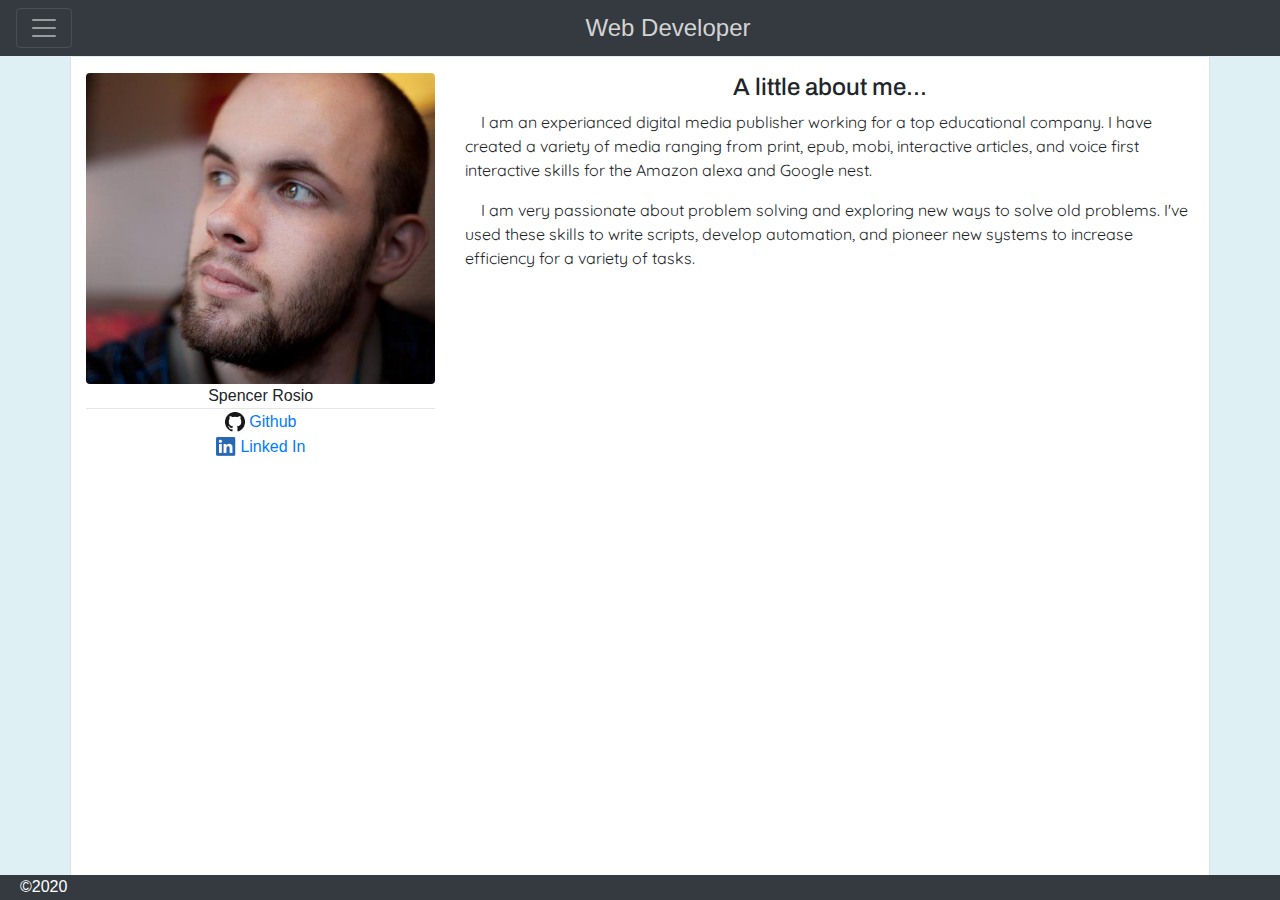
<file: index.html>
<!doctype html>
<html lang="en-us">

<head>
    <meta charset="UTF-8">
    <meta name="viewport" content="width=device-width, initial-scale=1">
    <title>About me</title>
    <!-- Google fonts -->
    <link href="https://fonts.googleapis.com/css2?family=Archivo:wght@600&display=swap" rel="stylesheet">
    <link href="https://fonts.googleapis.com/css2?family=Quicksand:wght@500&display=swap" rel="stylesheet">
    <!-- Reset css -->
    <link rel="stylesheet" type="text/css" href="css/reset.css">
    <!-- bootstrap stylesheets -->
    <link rel="stylesheet" href="https://stackpath.bootstrapcdn.com/bootstrap/4.5.2/css/bootstrap.min.css"
        integrity="sha384-JcKb8q3iqJ61gNV9KGb8thSsNjpSL0n8PARn9HuZOnIxN0hoP+VmmDGMN5t9UJ0Z" crossorigin="anonymous">
    <!-- custom stylings -->
    <link rel="stylesheet" type="text/css" href="css/style.css">
</head>

<body>
    <!-- Navigation -->
    <div class="fixed-top">
        <nav class="navbar navbar-dark bg-dark">
            <button class="navbar-toggler" type="button" data-toggle="collapse"
                data-target="#navbarToggleExternalContent" aria-controls="navbarToggleExternalContent"
                aria-expanded="false" aria-label="Toggle navigation">
                <span class="navbar-toggler-icon"></span>
            </button>
            <div class="mx-auto">
                <h1 class="navbar_header">Web Developer</h1>
            </div>
        </nav>
        <div class="collapse" id="navbarToggleExternalContent">
            <!-- Wrapping navigation dropdown so I can add margins or no margins on mobile -->
            <div id="navbar_collapse_wrapper">
                <div class="bg-dark p-4">
                    <div class="link_no_style btn btn-secondary btn-lg btn-block disabled">About</div>
                    <a href="./portfolio.html" class="link_no_style btn btn-secondary btn-lg btn-block">Portfolio</a>
                    <a href="./contact.html" class="link_no_style btn btn-secondary btn-lg btn-block">Contact</a>
                </div>
            </div>
        </div>
    </div>

    <!-- About Me -->
    <main class="container main_content_container border-right border-left pt-3">
        <div class="row">
            <!-- About me Image -->
            <div class="col-12 col-sm-4">
                <img id="about_me_image" src="./images/About_me_photo.jpg" class="img-fluid rounded mx-auto d-block"
                    alt="Spencer Rosio gazes longingly off screen...">
                <!-- Image caption -->
                <div class="text-center">Spencer Rosio</div>
                <hr class="p-0 m-0">
                 <!-- social media links -->
                <div>
                    <ul id="social_media_links">
                        <li>
                            <a href="https://github.com/detanracnier">
                            <img class="icon" src="./images/icons/GitHub-Mark-32px.png" alt="github icon">
                            <span class="align-middle"> Github</span></a>
                        </li>
                        <li>
                            <a href="https://www.linkedin.com/in/spencer-rosio-14300714/">
                            <img class="icon" src="./images/icons/linked-in.png" alt="linked-in icon">
                            <span class="align-middle"> Linked In</span></a>
                        </li>
                    </ul>
                </div>
            </div>
            <!-- A brief paragraph about me -->
            <div class="col-12 col-sm-8">
                <h2 class="section_header">A little about me...</h2>
                <p class="body_text">I am an experianced digital media publisher working for a top educational company.
                    I have created a variety of media ranging from print, epub, mobi, interactive articles,
                    and voice first interactive skills for the Amazon alexa and Google nest.</p>
                <p class="body_text">I am very passionate about problem solving and exploring new ways to solve old problems.
                    I've used these skills to write scripts, develop automation, and pioneer new systems to
                    increase efficiency for a variety of tasks.</p>
            </div>
        </div>
    </main>

    <!-- footer -->
    <footer class="bg-dark">
        <div class="copyright">©2020</div>
    </footer>

    <!-- Java script - Bootstrap -->
    <script src="https://code.jquery.com/jquery-3.5.1.slim.min.js"
        integrity="sha384-DfXdz2htPH0lsSSs5nCTpuj/zy4C+OGpamoFVy38MVBnE+IbbVYUew+OrCXaRkfj"
        crossorigin="anonymous"></script>
    <script src="https://cdn.jsdelivr.net/npm/popper.js@1.16.1/dist/umd/popper.min.js"
        integrity="sha384-9/reFTGAW83EW2RDu2S0VKaIzap3H66lZH81PoYlFhbGU+6BZp6G7niu735Sk7lN"
        crossorigin="anonymous"></script>
    <script src="https://stackpath.bootstrapcdn.com/bootstrap/4.5.2/js/bootstrap.min.js"
        integrity="sha384-B4gt1jrGC7Jh4AgTPSdUtOBvfO8shuf57BaghqFfPlYxofvL8/KUEfYiJOMMV+rV"
        crossorigin="anonymous"></script>
</body>

</html>
</file>
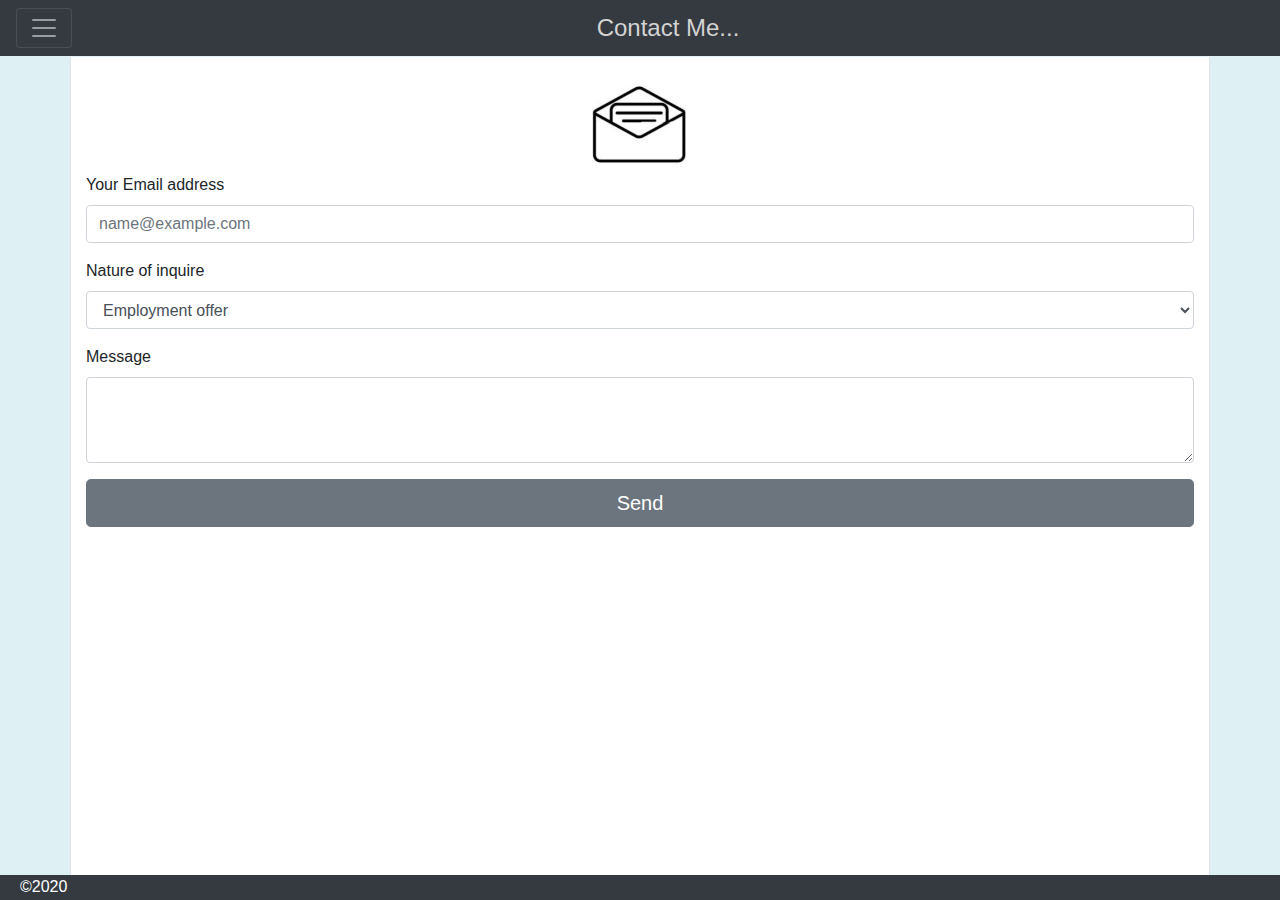
<file: contact.html>
<!doctype html>
<html lang="en-us">

<head>
    <meta charset="UTF-8">
    <meta name="viewport" content="width=device-width, initial-scale=1">
    <title>Contact me</title>
    <!-- Google fonts -->
    <!-- Reset css -->
    <link rel="stylesheet" type="text/css" href="css/reset.css">
    <!-- bootstrap stylesheets -->
    <link rel="stylesheet" href="https://stackpath.bootstrapcdn.com/bootstrap/4.5.2/css/bootstrap.min.css"
        integrity="sha384-JcKb8q3iqJ61gNV9KGb8thSsNjpSL0n8PARn9HuZOnIxN0hoP+VmmDGMN5t9UJ0Z" crossorigin="anonymous">
    <!-- custom stylings -->
    <link rel="stylesheet" type="text/css" href="css/style.css">
</head>

<body>
    <!-- Navigation -->
    <div class="fixed-top">
        <nav class="navbar navbar-dark bg-dark">
            <button class="navbar-toggler" type="button" data-toggle="collapse"
                data-target="#navbarToggleExternalContent" aria-controls="navbarToggleExternalContent"
                aria-expanded="false" aria-label="Toggle navigation">
                <span class="navbar-toggler-icon"></span>
            </button>
            <div class="mx-auto">
                <h1 class="navbar_header">Contact Me...</h1>
            </div>
        </nav>
        <div class="collapse" id="navbarToggleExternalContent">
            <!-- Wrapping navigation dropdown so I can add margins or no margins on mobile -->
            <div id="navbar_collapse_wrapper">
                <div class="bg-dark p-4">
                    <a href="./index.html" class="link_no_style btn btn-secondary btn-lg btn-block">About</a>
                    <a href="./portfolio.html" class="link_no_style btn btn-secondary btn-lg btn-block">Portfolio</a>
                    <div class="link_no_style btn btn-secondary btn-lg btn-block disabled">Contact</div>
                </div>
            </div>
        </div>
    </div>

    <!-- Contact Me -->
    <main class="container main_content_container border-right border-left pt-3">
        <!-- Contact me Image -->
        <div class="row">
            <div class="col-12">
                <img id="email_icon" src="./images/email_icon.jpg" class="img-fluid rounded mx-auto d-block"
                    alt="email icon">
            </div>
        </div>
        <!-- Contact form -->
        <div class="row">
            <div class="col-12">
                <form>
                    <div class="form-group">
                      <label for="exampleFormControlInput1">Your Email address</label>
                      <input type="email" class="form-control" id="exampleFormControlInput1" placeholder="name@example.com">
                    </div>
                    <div class="form-group">
                      <label for="exampleFormControlSelect1">Nature of inquire</label>
                      <select class="form-control" id="exampleFormControlSelect1">
                        <option>Employment offer</option>
                        <option>Report a bug</option>
                        <option>I just want to talk to you</option>
                      </select>
                    </div>
                    <div class="form-group">
                      <label for="exampleFormControlTextarea1">Message</label>
                      <textarea class="form-control" id="exampleFormControlTextarea1" rows="3"></textarea>
                    </div>
                    <button type="button" class="btn btn-secondary btn-lg btn-block">Send</button>
                  </form>
            </div>
        </div>
    </main>

    <!-- footer -->
    <footer class="bg-dark">
        <div class="copyright">©2020</div>
    </footer>

    <!-- Java script - Bootstrap -->
    <script src="https://code.jquery.com/jquery-3.5.1.slim.min.js"
        integrity="sha384-DfXdz2htPH0lsSSs5nCTpuj/zy4C+OGpamoFVy38MVBnE+IbbVYUew+OrCXaRkfj"
        crossorigin="anonymous"></script>
    <script src="https://cdn.jsdelivr.net/npm/popper.js@1.16.1/dist/umd/popper.min.js"
        integrity="sha384-9/reFTGAW83EW2RDu2S0VKaIzap3H66lZH81PoYlFhbGU+6BZp6G7niu735Sk7lN"
        crossorigin="anonymous"></script>
    <script src="https://stackpath.bootstrapcdn.com/bootstrap/4.5.2/js/bootstrap.min.js"
        integrity="sha384-B4gt1jrGC7Jh4AgTPSdUtOBvfO8shuf57BaghqFfPlYxofvL8/KUEfYiJOMMV+rV"
        crossorigin="anonymous"></script>
</body>

</html>
</file>
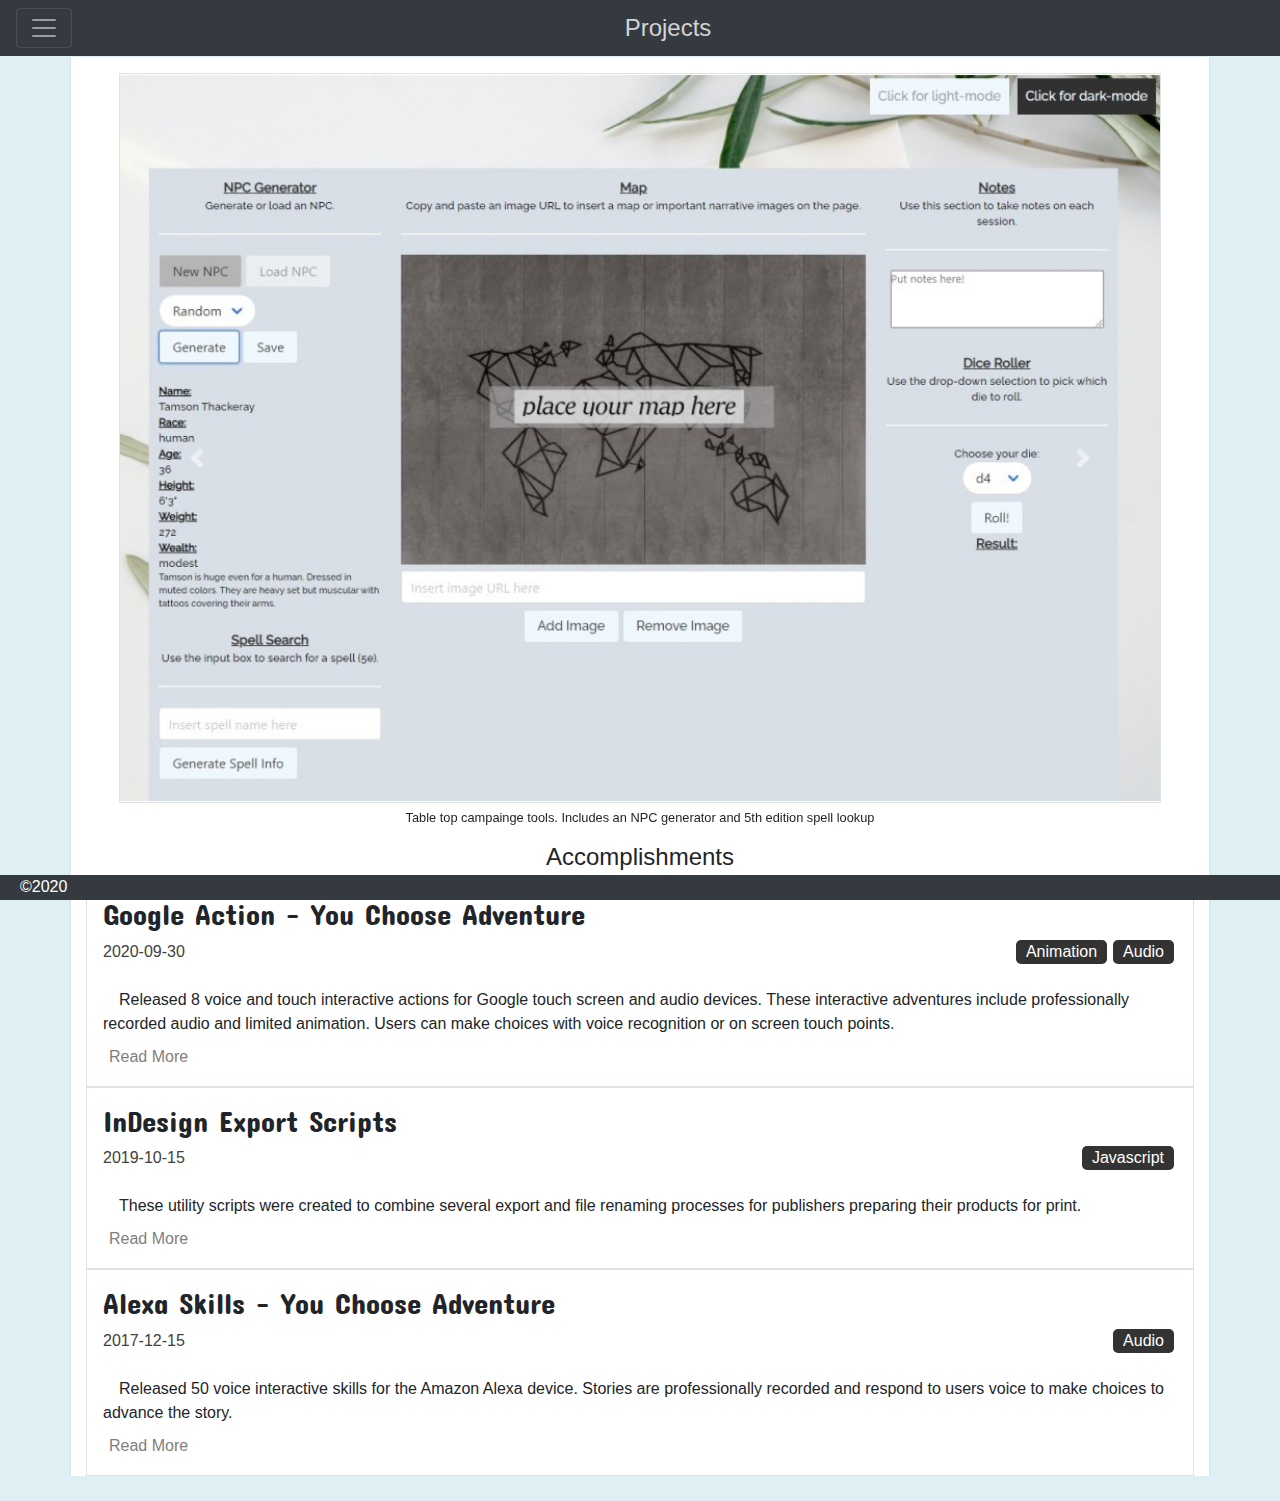
<file: portfolio.html>
<!doctype html>
<html lang="en-us">

<head>
    <meta charset="UTF-8">
    <meta name="viewport" content="width=device-width, initial-scale=1">
    <title>Portfolio</title>
    <!-- Google fonts -->
    <link href="https://fonts.googleapis.com/css2?family=Concert+One&display=swap" rel="stylesheet">
    <!-- Reset css -->
    <link rel="stylesheet" type="text/css" href="css/reset.css">
    <!-- bootstrap stylesheets -->
    <link rel="stylesheet" href="https://stackpath.bootstrapcdn.com/bootstrap/4.5.2/css/bootstrap.min.css"
        integrity="sha384-JcKb8q3iqJ61gNV9KGb8thSsNjpSL0n8PARn9HuZOnIxN0hoP+VmmDGMN5t9UJ0Z" crossorigin="anonymous">
    <!-- custom stylings -->
    <link rel="stylesheet" type="text/css" href="css/style.css">
    <link rel="stylesheet" type="text/css" href="css/projects.css">
</head>

<body>
    <!-- Navigation -->
    <div class="fixed-top">
        <nav class="navbar navbar-dark bg-dark">
            <button class="navbar-toggler" type="button" data-toggle="collapse"
                data-target="#navbarToggleExternalContent" aria-controls="navbarToggleExternalContent"
                aria-expanded="false" aria-label="Toggle navigation">
                <span class="navbar-toggler-icon"></span>
            </button>
            <div class="mx-auto">
                <h1 class="navbar_header">Projects</h1>
            </div>
        </nav>
        <div class="collapse" id="navbarToggleExternalContent">
            <!-- Wrapping navigation dropdown so I can add margins or no margins on mobile -->
            <div id="navbar_collapse_wrapper">
                <div class="bg-dark p-4">
                    <a href="./index.html" class="link_no_style btn btn-secondary btn-lg btn-block">About</a>
                    <div class="link_no_style btn btn-secondary btn-lg btn-block disabled">Portfolio</div>
                    <a href="./contact.html" class="link_no_style btn btn-secondary btn-lg btn-block">Contact</a>
                </div>
            </div>
        </div>
    </div>

    <!-- Portfolio -->
    <main class="container main_content_container border-right border-left pt-3">
        <div class="row">
            <!-- portfolio carousel of images -->
            <div class="col-12 pl-5 pr-5">
                <div id="carouselExampleFade" class="carousel slide carousel-fade" data-ride="carousel">
                    <div class="carousel-inner">
                        <!-- <div class="carousel-item active">
                            <img src="./images/indesign_script_screenshot.jpg" class="d-block w-100 border"
                                alt="indesign scripting">
                            <figure>
                                <div class="image_caption">Indesign Utility scripts I designed to automate and make
                                    several export tasks easier for digital publishing</div>
                            </figure>
                        </div> -->
                        <div class="carousel-item active">
                            <img src="./images/realm_roller_screenshot.jpg" class="d-block w-100 border"
                                alt="shadow run react app">
                            <figure>
                                <div class="image_caption">Table top campainge tools. Includes an NPC generator and 5th edition spell lookup</div>
                            </figure>
                        </div>
                        <div class="carousel-item">
                            <img src="./images/shadow_run_screenshot.jpg" class="d-block w-100 border"
                                alt="shadow run react app">
                            <figure>
                                <div class="image_caption">React app created to assist players in managing combat in the
                                    table-top system shadowrun 3.0</div>
                            </figure>
                        </div>
                        <div class="carousel-item">
                            <img src="./images/space_game_screenshot.jpg" class="d-block w-100 border"
                                alt="space game market app">
                            <figure>
                                <div class="image_caption">React app created to assist players in constructing ships for
                                    a prototype boardgame set in a sci-fi universe</div>
                            </figure>
                        </div>
                    </div>
                    <a class="carousel-control-prev" href="#carouselExampleFade" role="button" data-slide="prev">
                        <span class="carousel-control-prev-icon" aria-hidden="true"></span>
                        <span class="sr-only">Previous</span>
                    </a>
                    <a class="carousel-control-next" href="#carouselExampleFade" role="button" data-slide="next">
                        <span class="carousel-control-next-icon" aria-hidden="true"></span>
                        <span class="sr-only">Next</span>
                    </a>
                </div>
            </div>
        </div>

        <h2 class="section_header">Accomplishments</h2>

        <!-- accomplishment timeline -->
        <!-- accomplishment -->
        <div class="border p-3">
            <div class="row">
                <!-- Project Name -->
                <div class="col-12"><h3 class="accomplishment_head">Google Action - You Choose Adventure</h3></div>
            </div>
            <div class="row">
                <!-- Date completed -->
                <div class="col-4"><span class="accomplishment_date pt-0">2020-09-30</span></div>
                <!-- Languages Used -->
                <div class="col-8">
                    <span class="language_tag">Audio</span>
                    <span class="language_tag">Animation</span>
                </div>
            </div>
            <div class="row">
                <!--Project Summary -->
                <div class="col-12 body_text mt-4">Released 8 voice and touch interactive actions for Google touch screen and audio devices. These interactive adventures include professionally recorded audio and limited animation. Users can make choices with voice recognition or on screen touch points.</div>
            </div>
            <!-- Read More Button -->
            <div class="row mt-2">
                <div class="col-12">
                    <button class="read_more_button" type="button" data-toggle="collapse"
                        data-target="#google_action_rm" aria-controls="google_action_rm"
                        aria-expanded="false" aria-label="Toggle navigation">
                        <span>Read More</span>
                    </button>
                </div>
            </div>
            <div class="row">
                <!--Read More -->
                <div id="google_action_rm" class="col-12 body_text collapse">For this project we were requested to convert 8 of Capstones you choose adventure Alexa skills into Google actions with added visuals and touch screen capabilities. Working with Earplay developers we learned how to add animation capabilities through the Earplay platform. A challenge we overcame was figuring out how to create loti animation files and integrate their json exports. Analytics have been implemented to track users choices throughout the action.</div>
            </div>


        </div>

        <!-- accomplishment -->
        <div class="border p-3">
            <div class="row">
                <!-- Project Name -->
                <div class="col-12"><h3 class="accomplishment_head">InDesign Export Scripts</h3></div>
            </div>
            <div class="row">
                <!-- Date completed -->
                <div class="col-4"><span class="accomplishment_date pt-0">2019-10-15</span></div>
                <!-- Languages Used -->
                <div class="col-8"><span class="language_tag">Javascript</span></div>
            </div>
            <div class="row">
                <!--Project Summary -->
                <div class="col-12 body_text mt-4">These utility scripts were created to combine several export and file renaming processes for publishers preparing their products for print.</div>
            </div>
            <!-- Read More Button -->
            <div class="row mt-2">
                <div class="col-12">
                    <button class="read_more_button" type="button" data-toggle="collapse"
                        data-target="#indesign_scripts_rm" aria-controls="indesign_scripts_rm"
                        aria-expanded="false" aria-label="Toggle navigation">
                        <span>Read More</span>
                    </button>
                </div>
            </div>
            <div class="row">
                <!--Read More -->
                <div id="indesign_scripts_rm" class="col-12 body_text collapse">Users were having to perform several exports to prepare files for multiple formats. This included having to rename files and incerting cover pages. These utility scripts pull in users export presets and allows the user to specify multiple exports. Users can specify multiple ISBNs for files to be renamed to. User inputs are saved within the InDesign file for future use. Upon export files are renamed and mover into created directories in an agreed upon file structure.</div>
            </div>
        </div>

        <!-- accomplishment -->
        <div class="border p-3">
            <div class="row">
                <!-- Project Name -->
                <div class="col-12"><h3 class="accomplishment_head">Alexa Skills - You Choose Adventure</h3></div>
            </div>
            <div class="row">
                <!-- Date completed -->
                <div class="col-4"><span class="accomplishment_date pt-0">2017-12-15</span></div>
                <!-- Languages Used -->
                <div class="col-8"><span class="language_tag">Audio</span></div>
            </div>
            <div class="row">
                <!--Project Summary -->
                <div class="col-12 body_text mt-4">Released 50 voice interactive skills for the Amazon Alexa device. Stories are professionally recorded and respond to users voice to make choices to advance the story.</div>
            </div>
            <!-- Read More Button -->
            <div class="row mt-2">
                <div class="col-12">
                    <button class="read_more_button" type="button" data-toggle="collapse"
                        data-target="#alexa_skills_rm" aria-controls="alexa_skills_rm"
                        aria-expanded="false" aria-label="Toggle navigation">
                        <span>Read More</span>
                    </button>
                </div>
            </div>
            <div class="row">
                <!--Read More -->
                <div id="alexa_skills_rm" class="col-12 body_text collapse">I worked with a team to fulfill a request to convert 50 chose your own adventure titles into Alexa skills. The 50 titles selected were professionally recorded. Integrating the skills into Amazon's console required creating language models, designating choice paths, and setting up interaction variables to allow bookmarks, purchasing, and tracking which title the user has active.</div>
            </div>
        </div>
    </main>

    <!-- footer -->
    <footer class="bg-dark">
        <div class="copyright">©2020</div>
    </footer>

    <!-- Java script - Bootstrap -->
    <script src="https://code.jquery.com/jquery-3.5.1.slim.min.js"
        integrity="sha384-DfXdz2htPH0lsSSs5nCTpuj/zy4C+OGpamoFVy38MVBnE+IbbVYUew+OrCXaRkfj"
        crossorigin="anonymous"></script>
    <script src="https://cdn.jsdelivr.net/npm/popper.js@1.16.1/dist/umd/popper.min.js"
        integrity="sha384-9/reFTGAW83EW2RDu2S0VKaIzap3H66lZH81PoYlFhbGU+6BZp6G7niu735Sk7lN"
        crossorigin="anonymous"></script>
    <script src="https://stackpath.bootstrapcdn.com/bootstrap/4.5.2/js/bootstrap.min.js"
        integrity="sha384-B4gt1jrGC7Jh4AgTPSdUtOBvfO8shuf57BaghqFfPlYxofvL8/KUEfYiJOMMV+rV"
        crossorigin="anonymous"></script>
</body>

</html>
</file>
<file: css/style.css>
body {
    background-color: #dff0f5;
}


/* ------------------Navigation ----------------- */
#navbar_collapse_wrapper {
    margin-right: 70%;
}

.navbar_header {
    margin: 0;
    padding: 0;
    color: #d3d3d3;
    font-size: 1.5em;
}

.link_no_style:hover {
    text-decoration: none;
}
/* ----------------Main content ------------------- */
.main_content_container {
    /* Margin-top to push content down to line up with navbar */
    margin-top: 57px;
    margin-bottom: 25px;
    /* Set content container height to 100% of the page */
    min-height: calc(100vh - 57px - 25px);
    background-color: #ffffff;
}

.section_header {
    font-family: 'Archivo', sans-serif;
    text-align: center;
    font-size: 1.5em;
}

#email_icon {
    max-width: 100px;
    height: auto;
}

.image_caption {
    padding-top:5px;
    font-size: 0.8em;
    text-align: center;
}

.icon {
    max-width: 20px;
    max-height: 20px;

}

#social_media_links {
    text-align: center;
}

.body_text {
    font-family: 'Quicksand', sans-serif;
    text-indent: 1em;
}

/* -----------------footer---------------------- */
footer {
    position: fixed;
    width: 100%;
    height: 25px;
    bottom: 0;
}

.copyright {
    color: #ffffff;
    margin-left: 20px;
    display: inline-block;
}

/*
  These rules take effect when the browser's width
  is either 575px or less.
*/
@media screen and (max-width: 575px) {
    /* make navbar buttons span the entire width of page */
    #navbar_collapse_wrapper {
        margin-right: 0;
    }

    #social_media_links li {
        display: inline;
    }

    /* keep images small for mobile */
    #about_me_image {
        max-width: 300px;
    }
    #email_icon {
        max-width: 50px;
    }
}
</file>
<file: css/projects.css>
.accomplishment_head {
    font-family: 'Concert One', cursive;
    font-size: 1.8em;
}

.accomplishment_date {
    color: #414040;
    font-size: 1em;
}

.read_more_button {
    border:none;
    background-color: #ffffff;
    color: grey;
}

.language_tag {
    border-radius: 5px;
    margin: 0px 3px;
    float: right;
    padding: 0px 10px;
    font-size: 1em;
    color: #ffffff;
    background-color: #333333;
}

@media screen and (max-width: 575px) {
    .accomplishment_head {
        font-size: 1em;
    }
    .accomplishment_date {
        font-size: 0.8em;
    }
    .language_tag {
        font-size: 0.6em;
        margin: 0px 1px;
    }
}
</file>
